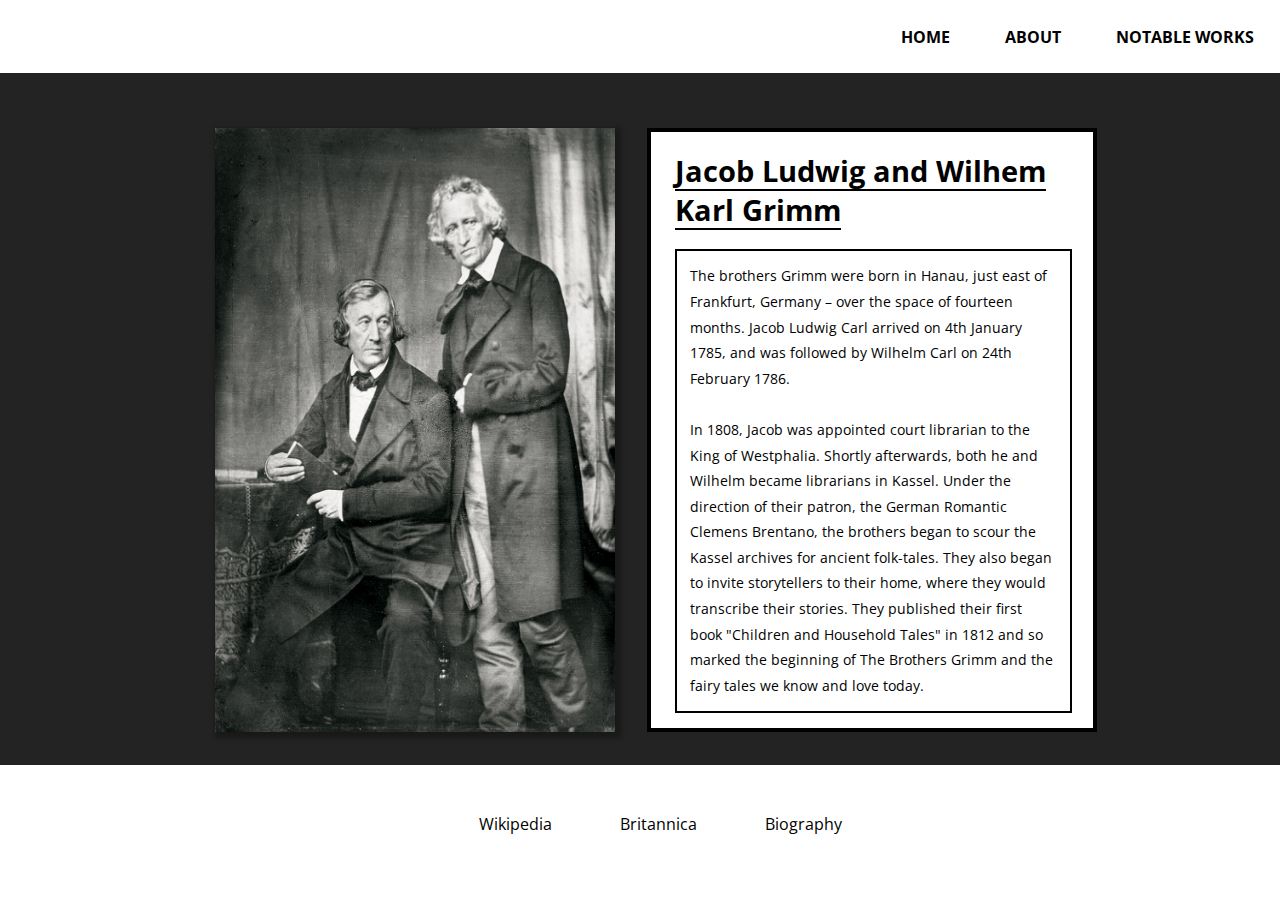
<file: about/index.html>
<!DOCTYPE html>
<html lang="en">
<head>
    <meta charset="UTF-8">
    <title>The Brothers Grimm</title>
    <link href="https://fonts.googleapis.com/css2?family=Open+Sans:wght@300&display=swap" rel="stylesheet">
    <link rel="stylesheet" href="../shared.css">
    <link rel="stylesheet" href="about.css">
</head>
<body>
    <header class="main-header">
        <nav class="main-nav">
            <ul class="main-nav-items">
                <li class="main-nav-item">
                    <a href="../index.html">HOME</a>
                </li>
                <li class="main-nav-item">
                    <a href="about/index.html">ABOUT</a>
                </li>
                <li class="main-nav-item">
                    <a href="../notableworks/index.html">NOTABLE WORKS</a>
                </li>
            </ul>
        </nav>
    </header>
    <main>
        <div class="bro-bio" id="idl">
            <div class="bio-image-container">
                <img src="../Brothers_Grimm_Image.jpg" alt="Image of the Brothers Grimm" class="bio-image">
            </div>
            <div class="bio-info">
                <h1 class="bio-name">Jacob Ludwig and Wilhem Karl Grimm</h1>
                <p class="bio-text">The brothers Grimm were born in Hanau, just east of Frankfurt, Germany – over the space of fourteen months. Jacob Ludwig Carl arrived on 4th January 1785, and was followed by Wilhelm Carl on 24th February 1786.<br><br>
                    In 1808, Jacob was appointed court librarian to the King of Westphalia. Shortly afterwards, both he and Wilhelm became librarians in Kassel. Under the direction of their patron, the German Romantic Clemens Brentano, the brothers began to scour the Kassel archives for ancient folk-tales. They also began to invite storytellers to their home, where they would transcribe their stories. They published their first book "Children and Household Tales" in 1812 and so marked the beginning of The Brothers Grimm and the fairy tales we know and love today.</p>
            </div>
        </div>
    </main>
     <footer class="main-footer">
         <nav id="find-more">
             <ul class="find-more-items">
                 <li class="find-more-item">
                     <a href="https://en.wikipedia.org/wiki/Brothers_Grimm">Wikipedia</a>   
                </li>
                 <li class="find-more-item">
                     <a href="https://www.britannica.com/biography/Brothers-Grimm">Britannica</a>   
                 </li>
                 <li class="find-more-item">
                     <a href="https://www.biography.com/news/brothers-grimm-facts">Biography</a>   
                 </li>
             </ul>
         </nav>
     </footer>
</body>
</html>
</file>
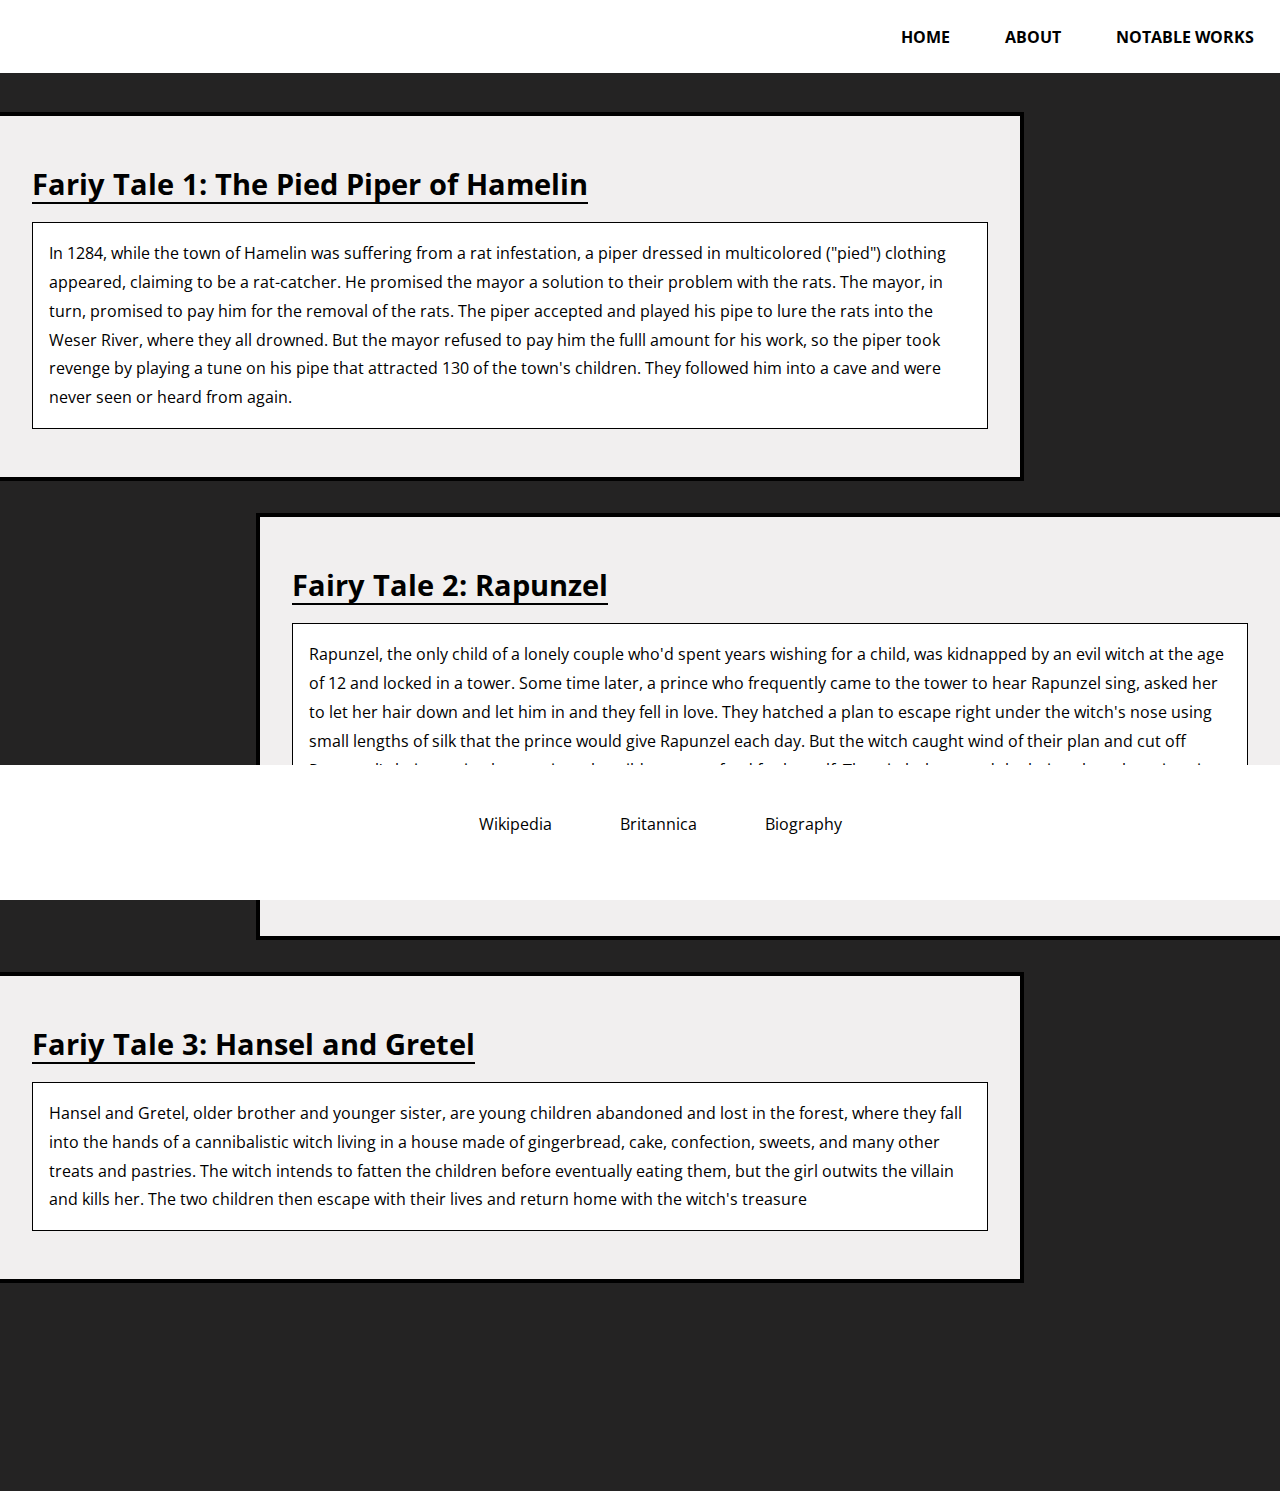
<file: notableworks/index.html>
<!DOCTYPE html>
<html lang="en">
    <head>
        <meta charset="UTF-8">
        <title>The Brothers Grimm</title>
        <link href="https://fonts.googleapis.com/css2?family=Open+Sans:wght@300&display=swap" rel="stylesheet">
        <link rel="stylesheet" href="../shared.css">
        <link rel="stylesheet" href="notable.css">
    </head>
<body>
    <header class="main-header">
        <nav class="main-nav">
            <ul class="main-nav-items">
                <li class="main-nav-item">
                    <a href="../index.html">HOME</a>
                </li>
                <li class="main-nav-item">
                    <a href="../about/index.html">ABOUT</a>
                </li>
                <li class="main-nav-item">
                    <a href="notableworks/index.html">NOTABLE WORKS</a>
                </li>
            </ul>
        </nav>
    </header>
    <main>
        <section class="writing" id="book-1">
            <a href="https://en.wikipedia.org/wiki/Pied_Piper_of_Hamelin">
                <h1 class="story-title">Fariy Tale 1: The Pied Piper of Hamelin</h1>
                <p class="story-info">In 1284, while the town of Hamelin was suffering from a rat infestation, a piper dressed in multicolored ("pied") clothing appeared, claiming to be a rat-catcher. 
                    He promised the mayor a solution to their problem with the rats. 
                    The mayor, in turn, promised to pay him for the removal of the rats.
                    The piper accepted and played his pipe to lure the rats into the Weser River, where they all drowned. But the mayor refused to pay him the fulll amount for his work, so the piper took revenge by playing a tune on his pipe that attracted 130 of the town's children. 
                    They followed him into a cave and were never seen or heard from again.</p>
            </a>
        </section>
        <section class="writing" id="book-2">
            <a href="https://en.wikipedia.org/wiki/Rapunzel">
                <h1 class="story-title">Fairy Tale 2: Rapunzel</h1>
                <p class="story-info">Rapunzel, the only child of a lonely couple who'd spent years wishing for a child, was kidnapped by an evil witch at the age of 12 and locked in a tower.
                    Some time later, a prince who frequently came to the tower to hear Rapunzel sing, asked her to let her hair down and let him in and they fell in love. They hatched a plan to escape right under the witch's nose using small lengths of silk that the prince would give Rapunzel each day.
                    But the witch caught wind of their plan and cut off Rapunzel's hair, casting her out into the wilderness to fend for herself. The witch then used the hair to lure the prince into the tower to kill him, but he jumped out to escape, landing on a thorn bush that both saves his life and also leaves him blind.
                    Years later, he hears Rapunzel's singing voice as he wanders the wilderness and they reunite to live happily ever after.
                 </p>
            </a>
        </section>
        <div class="clearfix"></div>
        <section class="writing" id="book-3">
            <a href="https://en.wikipedia.org/wiki/Hansel_and_Gretel"> 
                <h1 class="story-title">Fariy Tale 3: Hansel and Gretel</h1>
                <p class="story-info">Hansel and Gretel, older brother and younger sister, are young children abandoned and lost in the forest, where they fall into the hands of a cannibalistic witch living in a house made of gingerbread, cake, confection, sweets, and many other treats and pastries. 
            The witch intends to fatten the children before eventually eating them, but the girl outwits the villain and kills her. 
            The two children then escape with their lives and return home with the witch's treasure</p>
        </section>
    </main>
    <footer class="main-footer">
        <nav id="find-more">
            <ul class="find-more-items">
                <li class="find-more-item">
                    <a href="https://en.wikipedia.org/wiki/Brothers_Grimm">Wikipedia</a>   
                </li>
                <li class="find-more-item">
                    <a href="https://www.britannica.com/biography/Brothers-Grimm">Britannica</a>   
                </li>
                <li class="find-more-item">
                    <a href="https://www.biography.com/news/brothers-grimm-facts">Biography</a>   
                </li>
            </ul>
        </nav>
    </footer>
</body>
</html>
</file>
<file: shared.css>
* {
    box-sizing: border-box;
}

body {
    margin: 0;
}


.main-header {
    width: 100%;
    position: fixed;
    top: 0;
    left: 0;
    background: white;
    font-family: 'Open Sans', sans-serif;
    z-index: 1;
}

.main-nav {
    width: 100%;
    text-align: right;
    vertical-align: middle;
    margin-left: 0px;
}

.main-nav-items {
    list-style: none;
    font-weight: bold;
    font-size: 1rem;
    color: black;
    margin: 0px;
    padding: 0px;
    cursor: pointer;
}

.main-nav-item {
    display: inline-block;
    margin: 1rem;
    padding: 0.6rem;
   
}

.main-nav-item a {
    text-decoration: none;
    color: black;
}

.main-nav-item a:hover,
.main-nav-item a:active {
    color: grey;
}

.main-footer {
    background: white;
    width: 100%;
    height: 15%;
    position: fixed;
    padding: 0;
    margin-top: 5rem;
    left: 0;
    bottom: 0;
}

#find-more {
    width: 100%;
    text-align: center;
    vertical-align: middle;
}


.find-more-items {
    list-style: none;
    font-family: 'Open Sans', sans-serif;
    font-size: 1rem;
    color: black
}

.find-more-item {
    display: inline-block;
    margin-top: 0px;
    margin-bottom: 0.9rem;
    padding: 2rem;
    cursor: pointer;
}

.find-more-item a {
    text-decoration: none;
    color: black;
}

.find-more-item a:hover, 
.find-more-item a:active {
    color: rgb(195, 75, 75);
}
</file>
<file: about/about.css>
body {
    background-color: rgb(36, 35, 35);
}

main {
    margin-top: 8rem;
    margin-bottom: 10rem;
  }
  
.bro-bio {
    font-size: 0.9rem;
    font-family: 'Open Sans', sans-serif;
    color: black;
  }
  
.bio-image-container {
    width: 50%;
    max-width: 400px;
    vertical-align: middle;
    margin-right: 2rem;
    /* margin-bottom: 11rem; */
    box-shadow: 3px 3px 5px 3px rgba(0,0,0,0.3);
  }
  
.bio-image {
    width: 100%;
    height: 100%;
    vertical-align: top;
  }
  
.bio-info {
    background: white;
    text-align: left;
    padding-left: 1.5rem;
    /* padding-bottom: 1.5rem;
    margin-bottom: 11rem; */
    vertical-align: middle;
    width: 450px;
    border: 4px solid rgb(0, 0, 0);
    
  }
  
#idl {
    text-align: center;
    margin-left: 2rem;
    display: flex;
    justify-content: center;
  }
  
.bio-info .bio-name {
    text-decoration: underline;
    text-underline-offset: 7px;
    text-decoration-color: black;
    font-size: 1.8rem;
    font-weight: bold;
  }
  
.bio-text {
    font-style: bold;
    line-height: 1.6rem;
    width: 95%;
    padding: 0.8rem;
    border: 2px solid black;
  }
</file>
<file: notableworks/notable.css>
body {
background-color: rgb(36, 35, 35);
}

main {
    padding-top: 2rem;
    margin-top: 4rem;
    font-size: 0.9rem;
    font-family: 'Open Sans', sans-serif;
}


.writing {
    background: rgb(241, 239, 239);
    width: 80%;
    color: black;
    margin: 1rem 0;
    border: 4px solid black;
    border-left: none;
    position: relative;
}

.writing:hover,
.writing:active {
    box-shadow: 2px 2px 4px rgba(0,0,0,0.5);
    border-color: white;
}

.writing a {
    text-decoration: none;
    color: inherit;
    display: block;
    padding: 2rem;
}

.story-title {
    text-decoration: underline;
    text-underline-offset: 7px;
    text-decoration-color: black;
    margin-top: 1rem;
}

.story-info {
    padding: 1rem;
    border: 1px solid black;
    font-size: 1rem;
    line-height: 1.8rem;
    color: black;
    background: white;
}

.clearfix {
    clear: both;
}

#book-2 {
    float: right;
    border-right: none;
    border-left: 4px solid black;
    text-align: left;
}

#book-2:hover,
#book-2:active {
    border-left-color: white;
}

#book-3 {
    margin-bottom: 13rem;
}
</file>
